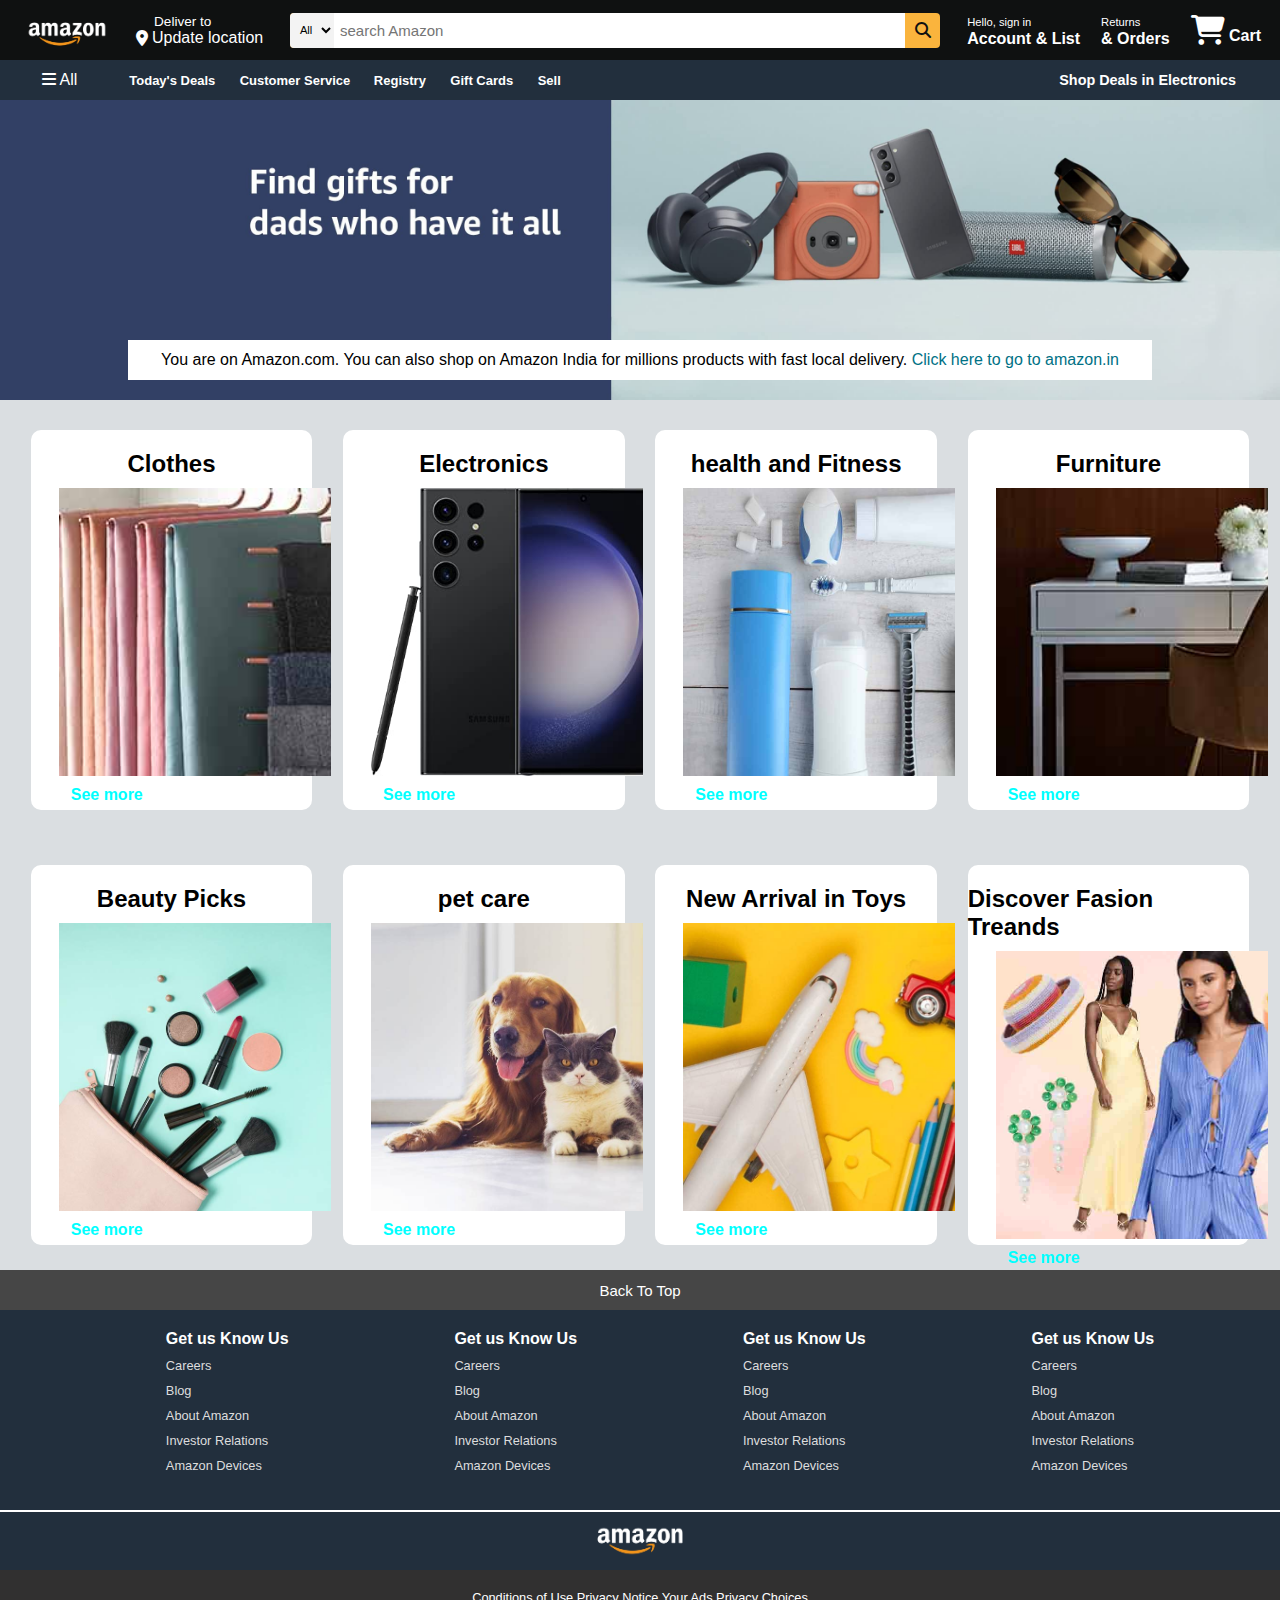
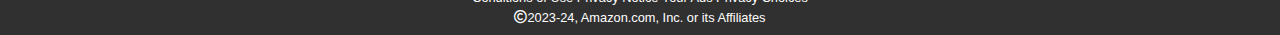
<file: index.html>
<!DOCTYPE html>
<html lang="en">

<head>
    <meta charset="UTF-8">
    <meta name="viewport" content="width=device-width, initial-scale=1.0">
    <title>Amazon</title>
    <link rel="stylesheet" href="https://cdnjs.cloudflare.com/ajax/libs/font-awesome/6.7.2/css/all.min.css"
        integrity="sha512-Evv84Mr4kqVGRNSgIGL/F/aIDqQb7xQ2vcrdIwxfjThSH8CSR7PBEakCr51Ck+w+/U6swU2Im1vVX0SVk9ABhg=="
        crossorigin="anonymous" referrerpolicy="no-referrer" />
    <link rel="stylesheet" href="style.css">
</head>

<body>
    <header>
        <div class="navbar">
            <div class="nav-logo border">
                <div class="logo"></div>
            </div>
            <div class="address border">
                <p class="add-first">Deliver to</p>
                <div class="addr-icon">
                    <i class="fa-solid fa-location-dot"></i>
                    <p class="add-sec">Update location</p>
                </div>
            </div>
            <div class="nav-search">
                <select class="search-select">
                    <option value="All">All</option>
                </select>
                <input placeholder="search Amazon" class="search-input">
                <div class="search-icon">
                    <i class="fa-solid fa-magnifying-glass"></i>
                </div>

            </div>
            <div class="nav-signin border">
                <p><span>Hello, sign in</samp></p>
                <p class="nav-sec">Account & List</p>
            </div>
            <div class="nav-signin border">
                <p><span>Returns</samp></p>
                <p class="nav-sec">& Orders</p>
            </div>
            <div class="nav-shop border">
                <i class="fa-solid fa-cart-shopping"></i>
                Cart
            </div>
        </div>

        <div class="panel">
            <div class="panel-all">
                <i class="fa-solid fa-bars"></i>
                All
            </div>
            <div class="panel-ops">
                <p class="border">Today's Deals</p>
                <p class="border">Customer Service </p>
                <p class="border">Registry</p>
                <p class="border">Gift Cards</p>
                <p class="border">Sell</p>
            </div>
            <div class="panel-deals">
                <p class="border">Shop Deals in Electronics</p>
            </div>
        </div>
    </header>
    <div class="hero-section">
        <div class="hero-msg">
            <p>You are on Amazon.com. You can also shop on Amazon India for millions products with fast local delivery. <a>Click here to go to amazon.in</a></p>
        </div>
    </div>
    <div class="shop-section">
        <div class="box">
            <h2>Clothes</h2>
            <div class="box-img" style="background-image:url('box1_image.jpg')"></div>
            <p>See more</p>
        </div>
        <div class="box">
            <h2>Electronics</h2>
            <div class="box-img" style="background-image:url('box4_image.jpg')"></div>
            <p>See more</p>
        </div>
        <div class="box">
            <h2>health and Fitness</h2>
            <div class="box-img" style="background-image:url('box2_image.jpg')"></div>
            <p>See more</p>
        </div>
        <div class="box">
            <h2>Furniture</h2>
            <div class="box-img" style="background-image:url('box3_image.jpg')"></div>
            <p>See more</p>
        </div>
    </div>
    <div class="shop-section">
        <div class="box">
            <h2>Beauty Picks</h2>
            <div class="box-img" style="background-image:url('box5_image.jpg')"></div>
            <p>See more</p>
        </div>
        <div class="box">
            <h2>pet care</h2>
            <div class="box-img" style="background-image:url('box6_image.jpg')"></div>
            <p>See more</p>
        </div>
        <div class="box">
            <h2>New Arrival in Toys</h2>
            <div class="box-img" style="background-image:url('box7_image.jpg')"></div>
            <p>See more</p>
        </div>
        <div class="box">
            <h2>Discover Fasion Treands</h2>
            <div class="box-img" style="background-image:url('box8_image.jpg')"></div>
            <p>See more</p>
        </div>
    </div>
    <footer>
        <div class="foot-panel1">
            <p>Back To Top</p>
        </div>
        <div class="foot-panel2">
            <ul>
                <p>Get us Know Us</p>
                 <a>Careers</a>
                 <a>Blog</a>
                 <a>About Amazon</a>
                 <a>Investor Relations</a>
                 <a>Amazon Devices</a>
            </ul>
            <ul>
                <p>Get us Know Us</p>
                 <a>Careers</a>
                 <a>Blog</a>
                 <a>About Amazon</a>
                 <a>Investor Relations</a>
                 <a>Amazon Devices</a>
            </ul>
            <ul>
                <p>Get us Know Us</p>
                 <a>Careers</a>
                 <a>Blog</a>
                 <a>About Amazon</a>
                 <a>Investor Relations</a>
                 <a>Amazon Devices</a>
            </ul>
            <ul>
                <p>Get us Know Us</p>
                 <a>Careers</a>
                 <a>Blog</a>
                 <a>About Amazon</a>
                 <a>Investor Relations</a>
                 <a>Amazon Devices</a>
            </ul>
        </div>
        <div class="foot-panel3">
            <div class="foot-img"></div>
        </div>
        <div class="foot-panel4">
            <p>Conditions of Use Privacy Notice Your Ads Privacy Choices</p>
            <p><i class="fa-regular fa-copyright"></i>2023-24, Amazon.com, Inc. or its Affiliates</p>
        </div>
    </footer>
</body>

</html>
</file>
<file: style.css>
*{
    margin:0;
    box-sizing:border-box;
    font-family: Arial;
}

.navbar{
    height:60px;
    background-color:#0f1111;
    color:white;
    display:flex;
    align-items: center;
    justify-content: space-evenly;
}

/* this is box 1 */

.logo{
    background-image:url("amazon_logo.png");
    height:50px;
    width:100%;
    background-size:cover;
}
.nav-logo{
    height:50px;
    width:100px;
}

/* this is box 2 */

.border {
    border:2px solid transparent;
}

.border:hover {
    border:2px solid white;
}

.add-first{
    font-size:0.85rem;
    margin-left:18px;
}

.add-sec{
    font-size:1rem;
    margin-left: 4px;
}

.addr-icon{
    display: flex;
    align-items:center;
}


/* this is box 3 */

.nav-search{
    margin:8px;
    display: flex;
    width: 650px;
    background-color:rgb(250, 180, 61);
    height:35px;
    border-radius:4px;
    justify-content: space-evenly;
}

.search-select{
    background-color:#f3f3f3;
    width:50px;
    text-align:center;
    font-size: 0.7rem;
    border-top-left-radius:4px;
    border-bottom-left-radius:4px;
    border:none;
    outline:none;
}

.search-input{
    width:100%;
    border:none;
    font-size: 15px;
    outline:none;
    padding: 6px;
}

.search-icon{
    width:40px;
    color:#0f1111;
    display: flex;
    align-items:center;
    justify-content: center;
}

.nav-search:focus-within{
    border:2px solid rgb(250, 180, 61);
}


/* this is box 4 */

.nav-sec{
    font-size: 1rem;
    font-weight: 700;
}

span{
    font-size:0.7rem;
}


/* this is box 5 */


 .nav-shop i{
    font-size:30px;
 }

 .nav-shop{
    font-weight:700;
 }


 /** Nav 2 **/

 .panel{
    height:40px;
    background-color:#222f3d;
    display:flex;
    color:white;
    justify-content:space-evenly;
    align-items:center;
 }
 
 .panel-ops p{
    display:inline;
    padding:8px;
    font-size:13px;
    font-weight:700;
 }
 
 .panel-ops{
    width:70%;
 }

 .panel-deals{
    font-size:0.9rem;
    font-weight:600;
 }

 .hero-section{
    background-image: url("hero_image.jpg");
    height:300px;
    background-size:cover;
    display: flex;
    justify-content: center;
    align-items: flex-end;
 }

 .hero-msg{
    background-color:white;
    height:40px;
    display: flex;
    align-items: center;
    justify-content: center;
    width:80%;
    margin-bottom: 20px;
    
 }

 .hero-msg a{
    color:#007185;
    
 }

 /** shop section **/

 .shop-section{
    display:flex;
    justify-content:space-evenly;
    background-color:#dadee1
 }

 .box{
    height:380px;
    width:22%;
    margin-top: 30px;
    background-color: white;
    border-radius:10px;
 }

 .box-img{
    width:17rem;
    height:18rem;
    background-size:cover;
    margin-left: 28px;
    margin-top: 10px;
    margin-bottom: 10px; 
 }

 .box h2{
    margin-top:20px;
    justify-content: center;
    display: flex;
    font-weight: 600;
 }

 .box p{
    margin-left:40px;
    margin-bottom:10px;
    font-weight:700;
    color:aqua;
 }

 .shop-section{
    height:435px;
 }



 /** footer **/

 .foot-panel1{
    height:40px;
    background-color:#464646;
    color:white;
    font-size:15px;
    display: flex;
    align-items:center;
    justify-content: center;
 }

 .foot-panel2{
    background-color: #222f3d;
    height:200px;
    color:white;
    display: flex;
    padding-top:20px;
    justify-content: space-evenly;
 }

 ul a{
    display: block;
    margin-top: 10px;
    font-size:0.8rem;
    color:#dddddd;
 }

 ul p{
    font-weight:700;
 }

 .foot-panel3{
    height:60px;
    background-color: #222f3d;
    border-top:2px solid white;
    display: flex;
    align-items: center;
    justify-content: center;
 }

.foot-img{
    background-image:url("amazon_logo.png");
    height:60px;
    width:100px;
    background-size:cover;
    background-position: center;
}
 
.foot-panel4{
    height:65px;
    font-size:0.8rem;
    background-color:#313030;
    color:white;
    text-align: center;
    padding-top:15px;
}
.foot-panel4 p{
    margin-top:5px;
}
</file>
